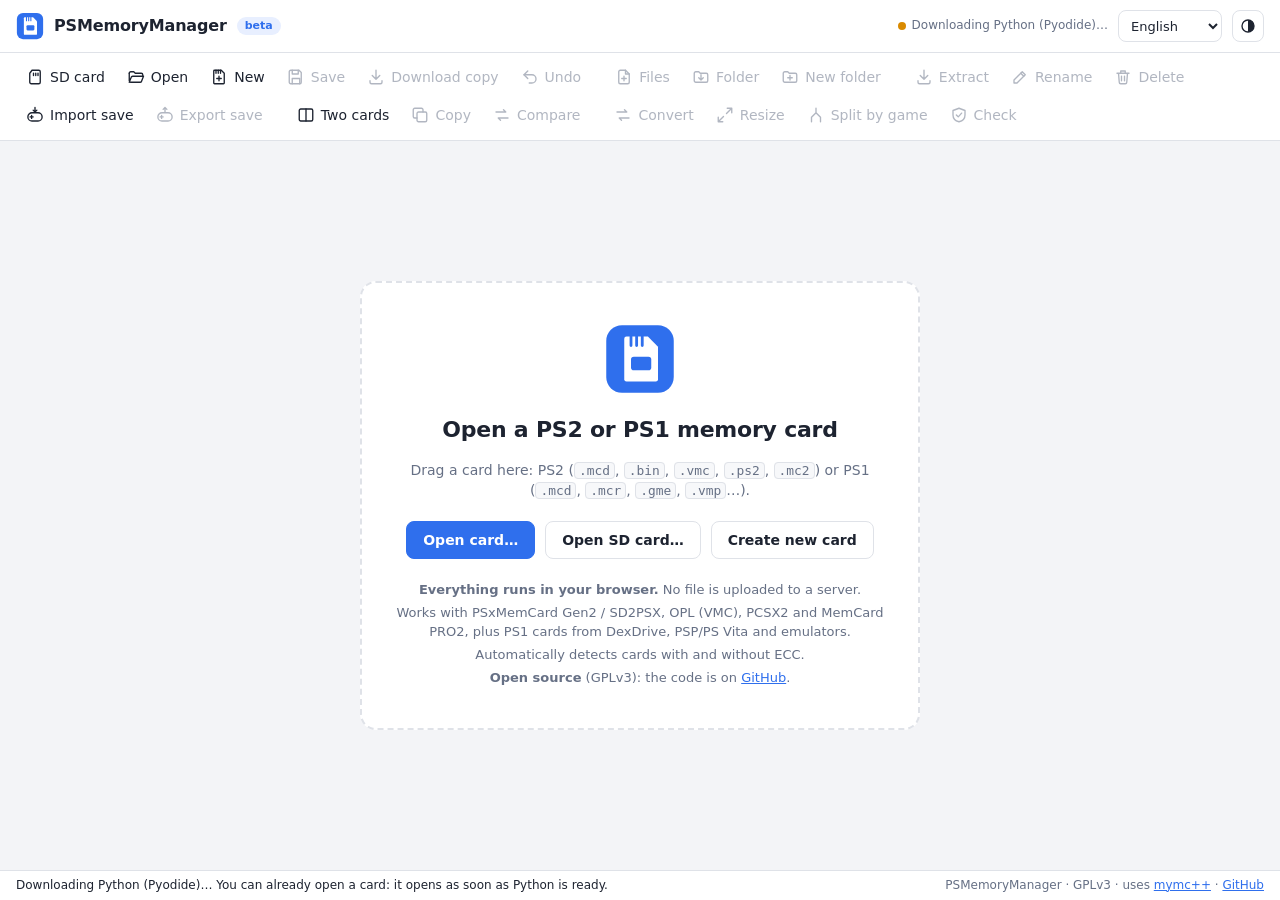
<file: index.html>
<!doctype html>
<html lang="en">
<head>
  <meta charset="utf-8">
  <meta name="viewport" content="width=device-width, initial-scale=1">
  <title>PSMemoryManager</title>
  <meta name="description" content="PS2 and PS1 memory card manager in the browser: PSxMemCard Gen2, OPL VMC, PCSX2, MemCard PRO2, DexDrive, PSP/Vita and emulators.">
  <link rel="icon" href="icon.svg" type="image/svg+xml">
  <meta name="psmm-build" content="26c72f47abbf">
  <link rel="stylesheet" href="style.css?v=26c72f47abbf">
</head>
<body>
  <header class="topbar">
    <div class="brand">
      <img src="icon.svg" alt="" width="28" height="28">
      <span class="brand-name">PSMemoryManager</span>
      <span class="badge">beta</span>
    </div>
    <div class="topbar-right">
      <span id="engine" class="engine" data-i18n-title="engine.title">
        <span class="dot"></span><span id="engineText" data-i18n="engine.loading"></span>
      </span>
      <label class="lang">
        <span class="sr-only" data-i18n="lang.label"></span>
        <select id="langSel" data-i18n-title="lang.label" data-i18n-aria="lang.label"></select>
      </label>
      <button id="themeBtn" class="icon-btn" data-i18n-aria="theme.label"></button>
    </div>
  </header>

  <nav class="toolbar" id="toolbar" data-i18n-aria="toolbar.label">
    <div class="group">
      <button data-act="sd" data-i18n-title="act.sd.tip"><i data-icon="sd"></i><span data-i18n="act.sd"></span></button>
      <button data-act="open" data-i18n-title="act.open.tip"><i data-icon="open"></i><span data-i18n="act.open"></span></button>
      <button data-act="new" data-i18n-title="act.new.tip"><i data-icon="card"></i><span data-i18n="act.new"></span></button>
      <button data-act="save" data-i18n-title="act.save.tip" class="primary"><i data-icon="save-disk"></i><span data-i18n="act.save"></span></button>
      <button data-act="saveAs" data-i18n-title="act.saveAs.tip"><i data-icon="download"></i><span data-i18n="act.saveAs"></span></button>
      <button data-act="undo" data-i18n-title="act.undo.tip"><i data-icon="undo"></i><span data-i18n="act.undo"></span></button>
    </div>
    <div class="group">
      <button data-act="addFiles" data-i18n-title="act.addFiles.tip"><i data-icon="add-file"></i><span data-i18n="act.addFiles"></span></button>
      <button data-act="addFolder" data-i18n-title="act.addFolder.tip"><i data-icon="import-folder"></i><span data-i18n="act.addFolder"></span></button>
      <button data-act="mkdir" data-i18n-title="act.mkdir.tip"><i data-icon="add-folder"></i><span data-i18n="act.mkdir"></span></button>
    </div>
    <div class="group">
      <button data-act="extract" data-i18n-title="act.extract.tip"><i data-icon="extract"></i><span data-i18n="act.extract"></span></button>
      <button data-act="rename" data-i18n-title="act.rename.tip"><i data-icon="rename"></i><span data-i18n="act.rename"></span></button>
      <button data-act="delete" data-i18n-title="act.delete.tip" class="danger"><i data-icon="delete"></i><span data-i18n="act.delete"></span></button>
    </div>
    <div class="group">
      <button data-act="importSave" data-i18n-title="act.importSave.tip2"><i data-icon="import-save"></i><span data-i18n="act.importSave"></span></button>
      <button data-act="exportSave" data-i18n-title="act.exportSave.tip"><i data-icon="export-save"></i><span data-i18n="act.exportSave"></span></button>
    </div>
    <div class="group">
      <button data-act="dual" data-i18n-title="act.dual.tip" aria-pressed="false"><i data-icon="columns"></i><span data-i18n="act.dual"></span></button>
      <button data-act="copy" data-i18n-title="act.copy.tip"><i data-icon="copy"></i><span data-i18n="act.copy"></span></button>
      <button data-act="compare" data-i18n-title="act.compare.tip" aria-pressed="false"><i data-icon="compare"></i><span data-i18n="act.compare"></span></button>
    </div>
    <div class="group">
      <button data-act="convert" data-i18n-title="act.convert.tip"><i data-icon="convert"></i><span data-i18n="act.convert"></span></button>
      <button data-act="resize" data-i18n-title="act.resize.tip"><i data-icon="resize"></i><span data-i18n="act.resize"></span></button>
      <button data-act="split" data-i18n-title="act.split.tip"><i data-icon="split"></i><span data-i18n="act.split"></span></button>
      <button data-act="check" data-i18n-title="act.check.tip"><i data-icon="check"></i><span data-i18n="act.check"></span></button>
    </div>
  </nav>

  <main id="main">
    <section id="empty" class="empty">
      <div class="drop-hint">
        <div class="empty-icon"><img src="icon.svg" alt="" width="72" height="72"></div>
        <h1 data-i18n="empty.title"></h1>
        <p class="muted" data-i18n-html="empty.drop"></p>
        <div class="empty-actions">
          <button class="btn primary" data-act="open" data-i18n="empty.open"></button>
          <button class="btn" data-act="sd" data-i18n="empty.sd"></button>
          <button class="btn" data-act="new" data-i18n="empty.new"></button>
        </div>
        <ul class="facts">
          <li data-i18n-html="empty.fact1"></li>
          <li data-i18n="empty.fact2"></li>
          <li data-i18n="empty.fact3"></li>
          <li data-i18n-html="empty.fact4"></li>
        </ul>
      </div>
    </section>

    <section id="workspace" class="workspace" hidden>
      <div id="layout" class="layout">
        <aside id="sdbar" class="sdbar" hidden></aside>
        <div id="panes" class="panes"></div>
        <aside id="details" class="details" aria-live="polite"></aside>
      </div>
    </section>
  </main>

  <footer class="statusbar">
    <span id="status"></span>
    <span class="muted">PSMemoryManager · GPLv3 · <span data-i18n="footer.uses"></span> <a href="https://github.com/Adubbz/mymcplusplus" target="_blank" rel="noopener">mymc++</a> · <a href="https://github.com/gabrieltsants/PSMemoryManager" target="_blank" rel="noopener">GitHub</a></span>
  </footer>

  <div id="dropOverlay" class="drop-overlay" hidden><div id="dropText"></div></div>
  <div id="menu" class="menu" hidden role="menu"></div>
  <div id="toasts" class="toasts" aria-live="polite"></div>

  <dialog id="dialog"><form method="dialog" id="dialogForm"></form></dialog>

  <input type="file" id="pickCard" accept=".mcd,.bin,.vmc,.ps2,.mc2,.mcr,.gme,.vmp,.vgs,.mem,.srm,.mc,.ps,.psm,.ddf,.mci,.vm1" hidden>
  <input type="file" id="pickFiles" multiple hidden>
  <input type="file" id="pickFolder" webkitdirectory hidden>
  <input type="file" id="pickSaves" multiple hidden>
  <input type="file" id="pickSdDir" webkitdirectory hidden>

  <template id="paneTpl">
    <div class="pane">
      <div class="cardbar">
        <div class="cardbar-main">
          <div class="cardbar-title">
            <span class="slot-badge"></span>
            <span class="card-name"></span>
            <span class="dirty" hidden></span>
            <button class="icon-btn small close-card" data-pane-act="close"></button>
          </div>
          <div class="chips"></div>
        </div>
        <div class="capacity">
          <div class="capacity-text"><span class="used"></span><span class="free muted"></span></div>
          <div class="bar"><div class="bar-fill"></div></div>
          <div class="blockmap" hidden></div>
        </div>
      </div>
      <div class="cmp-bar" hidden></div>
      <div class="tree-wrap">
        <div class="tree-filter">
          <span class="filter-icon" aria-hidden="true"></span>
          <input type="search" class="filter" data-i18n-placeholder="filter.placeholder" data-i18n-aria="filter.label" autocomplete="off" spellcheck="false">
        </div>
        <div class="tree-head" role="row">
          <button data-sort="name" class="col-name" data-i18n="col.name"></button>
          <button data-sort="title" class="col-title" data-i18n="col.title"></button>
          <button data-sort="size" class="col-size" data-i18n="col.size"></button>
          <button data-sort="modified" class="col-date" data-i18n="col.modified"></button>
        </div>
        <div class="tree" role="tree" tabindex="0" aria-multiselectable="true"></div>
      </div>
      <div class="pane-empty" hidden>
        <div class="empty-icon"><img src="icon.svg" alt="" width="48" height="48"></div>
        <h2 data-i18n="pane.emptyTitle"></h2>
        <p class="muted" data-i18n="pane.emptyText"></p>
        <div class="empty-actions">
          <button class="btn primary" data-pane-act="open" data-i18n="empty.open"></button>
          <button class="btn" data-pane-act="new" data-i18n="empty.new"></button>
        </div>
      </div>
    </div>
  </template>

  <div id="updateBar" class="update-bar" hidden role="status">
    <span data-i18n="update.available"></span>
    <button class="btn primary" id="updateBtn" data-i18n="update.reload"></button>
  </div>

  <script src="app.js?v=26c72f47abbf" type="module"></script>
</body>
</html>
</file>
<file: style.css>
/* This file is part of PSMemoryManager. SPDX-License-Identifier: GPL-3.0-or-later */

:root {
  --bg: #f3f4f7;
  --surface: #ffffff;
  --surface-2: #f7f8fa;
  --border: #dfe2e8;
  --text: #1d2330;
  --muted: #667085;
  --accent: #2f6fed;
  --accent-soft: #e8efff;
  --accent-text: #ffffff;
  --danger: #d92d20;
  --danger-soft: #fdecea;
  --ok: #12a150;
  --warn: #d98a00;
  --shadow: 0 1px 2px rgba(16, 24, 40, .06), 0 1px 3px rgba(16, 24, 40, .08);
  --radius: 10px;
  --row-h: 34px;
  color-scheme: light;
}

@media (prefers-color-scheme: dark) {
  :root:not([data-theme="light"]) {
    --bg: #14161b;
    --surface: #1c1f26;
    --surface-2: #22262e;
    --border: #2e333d;
    --text: #e6e9ef;
    --muted: #9aa3b2;
    --accent: #5b8cff;
    --accent-soft: #1f2a44;
    --danger: #f97066;
    --danger-soft: #3a1f1d;
    --ok: #32d583;
    --warn: #fdb022;
    --shadow: 0 1px 2px rgba(0, 0, 0, .4);
    color-scheme: dark;
  }
}
:root[data-theme="dark"] {
  --bg: #14161b;
  --surface: #1c1f26;
  --surface-2: #22262e;
  --border: #2e333d;
  --text: #e6e9ef;
  --muted: #9aa3b2;
  --accent: #5b8cff;
  --accent-soft: #1f2a44;
  --danger: #f97066;
  --danger-soft: #3a1f1d;
  --ok: #32d583;
  --warn: #fdb022;
  --shadow: 0 1px 2px rgba(0, 0, 0, .4);
  color-scheme: dark;
}

* { box-sizing: border-box; }
html, body { height: 100%; }
body {
  margin: 0;
  background: var(--bg);
  color: var(--text);
  font: 14px/1.45 system-ui, -apple-system, "Segoe UI", Roboto, "Noto Sans", Ubuntu, sans-serif;
  display: flex;
  flex-direction: column;
  min-height: 100vh;
}
button { font: inherit; color: inherit; }
code { font-family: ui-monospace, "Cascadia Mono", "JetBrains Mono", Consolas, monospace; font-size: .92em; background: var(--surface-2); border: 1px solid var(--border); border-radius: 4px; padding: 0 4px; }
a { color: var(--accent); }
.muted { color: var(--muted); }
.small { font-size: 12px; }
[hidden] { display: none !important; }

/* --- top bar --- */
.topbar {
  display: flex; align-items: center; justify-content: space-between;
  padding: 10px 16px; background: var(--surface); border-bottom: 1px solid var(--border);
}
.brand { display: flex; align-items: center; gap: 10px; }
.brand-name { font-weight: 650; font-size: 16px; letter-spacing: -.01em; }
.badge { font-size: 11px; font-weight: 600; color: var(--accent); background: var(--accent-soft); border-radius: 99px; padding: 1px 8px; }
.topbar-right { display: flex; align-items: center; gap: 10px; }
.engine { display: inline-flex; align-items: center; gap: 6px; font-size: 12px; color: var(--muted); }
.engine .dot { width: 8px; height: 8px; border-radius: 50%; background: var(--warn); }
.engine.ready .dot { background: var(--ok); }
.engine.error .dot { background: var(--danger); }
/* still loading: the dot pulses until Python is ready (then it turns green) */
.engine:not(.ready):not(.error) .dot { animation: engine-pulse 1.1s ease-in-out infinite; }
@keyframes engine-pulse { 50% { opacity: .35; transform: scale(.8); } }
@media (prefers-reduced-motion: reduce) { .engine .dot { animation: none !important; } }
.sr-only { position: absolute; width: 1px; height: 1px; overflow: hidden; clip: rect(0 0 0 0); white-space: nowrap; }
.lang select {
  font: inherit; font-size: 13px; color: var(--text); background: var(--surface); cursor: pointer;
  border: 1px solid var(--border); border-radius: 8px; height: 32px; padding: 0 8px;
}
.lang select:hover { background: var(--surface-2); }
.icon-btn { background: none; border: 1px solid var(--border); border-radius: 8px; width: 32px; height: 32px; display: grid; place-items: center; cursor: pointer; }
.icon-btn:hover { background: var(--surface-2); }

/* --- toolbar --- */
.toolbar {
  display: flex; flex-wrap: wrap; gap: 6px 14px; padding: 8px 16px;
  background: var(--surface); border-bottom: 1px solid var(--border);
}
.toolbar .group { display: flex; gap: 2px; }
.toolbar button {
  display: inline-flex; align-items: center; gap: 6px;
  background: none; border: 1px solid transparent; border-radius: 7px;
  padding: 5px 9px; cursor: pointer; white-space: nowrap;
}
.toolbar button:hover:not(:disabled) { background: var(--surface-2); border-color: var(--border); }
.toolbar button:disabled { color: var(--muted); opacity: .5; cursor: default; }
.toolbar button.primary:not(:disabled) { background: var(--accent); color: var(--accent-text); }
.toolbar button.primary:not(:disabled):hover { filter: brightness(1.07); background: var(--accent); }
.toolbar button.danger:not(:disabled):hover { color: var(--danger); background: var(--danger-soft); }
i[data-icon] { display: inline-flex; width: 18px; height: 18px; }
i[data-icon] svg { width: 100%; height: 100%; }

/* --- main area --- */
main { flex: 1; min-height: 0; display: flex; flex-direction: column; padding: 16px; }
.empty { flex: 1; display: grid; place-items: center; }
.drop-hint {
  text-align: center; max-width: 560px; width: 100%;
  padding: 40px 28px; background: var(--surface); border: 2px dashed var(--border);
  border-radius: 16px;
}
.drop-hint h1 { margin: 14px 0 6px; font-size: 22px; letter-spacing: -.01em; }
.empty-actions { display: flex; gap: 10px; justify-content: center; margin: 20px 0 22px; flex-wrap: wrap; }
.facts { list-style: none; padding: 0; margin: 0; color: var(--muted); font-size: 13px; display: grid; gap: 4px; }

.btn {
  background: var(--surface); border: 1px solid var(--border); border-radius: 8px;
  padding: 8px 16px; cursor: pointer; font-weight: 550;
}
.btn:hover { border-color: var(--accent); }
.btn.primary { background: var(--accent); color: var(--accent-text); border-color: var(--accent); }
.btn.primary:hover { filter: brightness(1.07); }
.btn.danger { background: var(--danger); color: #fff; border-color: var(--danger); }

.workspace { flex: 1; min-height: 0; display: flex; flex-direction: column; gap: 12px; }
.cardbar {
  display: flex; gap: 20px; align-items: center; justify-content: space-between; flex-wrap: wrap;
  background: var(--surface); border: 1px solid var(--border); border-radius: var(--radius);
  padding: 12px 16px; box-shadow: var(--shadow);
}
.cardbar-title { display: flex; align-items: baseline; gap: 10px; flex-wrap: wrap; }
.card-name { font-weight: 650; font-size: 16px; word-break: break-all; }
.dirty { color: var(--warn); font-size: 12px; font-weight: 600; }
.chips { display: flex; gap: 6px; flex-wrap: wrap; margin-top: 6px; }
.chip { font-size: 12px; border: 1px solid var(--border); background: var(--surface-2); color: var(--muted); border-radius: 99px; padding: 1px 9px; }
.chip.accent { background: var(--accent); border-color: var(--accent); color: var(--accent-text); font-weight: 600; }
.chip.warn { color: var(--warn); border-color: var(--warn); }
.capacity { min-width: 240px; flex: 0 1 340px; }
.capacity-text { display: flex; justify-content: space-between; font-size: 12px; margin-bottom: 5px; gap: 8px; }
.bar { height: 10px; background: var(--surface-2); border: 1px solid var(--border); border-radius: 99px; overflow: hidden; }
.bar-fill { height: 100%; width: 0; background: var(--accent); border-radius: 99px; transition: width .25s; }
.bar-fill.warn { background: var(--warn); }
.bar-fill.full { background: var(--danger); }

.layout { flex: 1; min-height: 0; display: grid; grid-template-columns: minmax(0, 1fr) 300px; gap: 12px; }
.layout.dual { grid-template-columns: minmax(0, 1fr); }
.layout.has-sd { grid-template-columns: 290px minmax(0, 1fr) 300px; }
.layout.has-sd.dual { grid-template-columns: 290px minmax(0, 1fr); }

/* --- SD card sidebar --- */
.sdbar {
  min-height: 0; overflow: auto; background: var(--surface); border: 1px solid var(--border);
  border-radius: var(--radius); box-shadow: var(--shadow); padding: 12px; display: flex; flex-direction: column; gap: 10px;
}
.sdbar > * { flex-shrink: 0; } /* scroll the bar instead of squeezing its groups */
.sd-head { display: flex; align-items: center; gap: 8px; }
.sd-head .sd-icon { width: 22px; height: 22px; color: var(--accent); flex: none; }
.sd-head .sd-name { font-weight: 650; overflow: hidden; text-overflow: ellipsis; white-space: nowrap; }
.sd-head .icon-btn { margin-left: auto; }
.sd-tools { display: flex; flex-wrap: wrap; gap: 6px; }
.sd-tools button, .sd-variant-head button {
  display: inline-flex; align-items: center; gap: 5px; font-size: 12.5px; background: var(--surface-2);
  border: 1px solid var(--border); border-radius: 7px; padding: 4px 8px; cursor: pointer;
}
.sd-tools button:hover:not(:disabled), .sd-variant-head button:hover:not(:disabled) { border-color: var(--accent); }
.sd-tools button:disabled, .sd-variant-head button:disabled { opacity: .5; cursor: default; }
.sd-tools i[data-icon], .sd-variant-head i[data-icon] { width: 15px; height: 15px; }
.sd-note { font-size: 12px; color: var(--warn); background: color-mix(in srgb, var(--warn) 12%, transparent); border-radius: 8px; padding: 6px 8px; }
.sd-variant-head { display: flex; align-items: center; justify-content: space-between; margin-top: 4px; }
.sd-variant-head h3 { margin: 0; font-size: 12px; text-transform: uppercase; letter-spacing: .04em; color: var(--muted); }
.sd-folder { border: 1px solid var(--border); border-radius: 9px; overflow: hidden; }
.sd-folder-head { display: flex; align-items: center; gap: 6px; padding: 6px 8px; background: var(--surface-2); cursor: pointer; user-select: none; }
.sd-folder-head .twisty { flex: none; }
.sd-folder-head .lbl { font-weight: 600; min-width: 0; overflow: hidden; text-overflow: ellipsis; white-space: nowrap; }
.sd-folder-head .count { font-size: 12px; color: var(--muted); }
.sd-folder-head .kind { width: 16px; height: 16px; flex: none; color: var(--muted); display: grid; place-items: center; }
.sd-folder-head .kind.game { color: var(--accent); }
.sd-folder-head .kind svg { width: 16px; height: 16px; }
/* code on the first line, game title below it (full width, "…" when long) */
.sd-folder-head .names { flex: 1; min-width: 0; display: flex; flex-direction: column; line-height: 1.25; }
.sd-folder-head .gname { overflow: hidden; text-overflow: ellipsis; white-space: nowrap; color: var(--muted); font-size: 12px; font-weight: 400; }
.card-list .gname, .split-game { color: var(--muted); font-size: 12.5px; }
.sd-folder-head .mini { background: none; border: none; color: var(--muted); padding: 2px; border-radius: 5px; cursor: pointer; display: grid; place-items: center; }
.sd-folder-head .mini:hover:not(:disabled) { color: var(--text); background: var(--surface); }
.sd-folder-head .mini:disabled { opacity: .4; cursor: default; }
.sd-folder-head .mini svg { width: 15px; height: 15px; }
.sd-ch { display: flex; align-items: center; gap: 8px; padding: 6px 8px 6px 30px; border-top: 1px solid var(--border); cursor: pointer; }
.sd-ch:hover { background: var(--surface-2); }
.sd-ch .num { font-variant-numeric: tabular-nums; color: var(--muted); font-size: 12px; width: 18px; flex: none; }
.sd-ch .nm { flex: 1; min-width: 0; overflow: hidden; text-overflow: ellipsis; white-space: nowrap; }
.sd-ch .nm.none { color: var(--muted); font-style: italic; }
.sd-ch .sz { font-size: 12px; color: var(--muted); flex: none; }
.sd-ch .open-in { font-size: 11px; font-weight: 700; color: var(--accent-text); background: var(--accent); border-radius: 5px; padding: 0 5px; flex: none; }
.sd-ch .del { visibility: hidden; background: none; border: none; color: var(--muted); cursor: pointer; padding: 2px; border-radius: 5px; display: grid; place-items: center; }
.sd-ch:hover .del, .sd-ch:focus-within .del { visibility: visible; }
/* touch screens have no hover: always show it, with a finger-sized target */
@media (hover: none) {
  .sd-ch .del { visibility: visible; min-width: 32px; min-height: 32px; margin: -6px -4px -6px 0; }
}
.sd-ch .del:hover { color: var(--danger); }
.sd-ch .del svg { width: 14px; height: 14px; }
.sd-empty { color: var(--muted); font-size: 13px; padding: 4px 2px; }
.form-grid { display: grid; grid-template-columns: 1fr auto; gap: 8px 12px; align-items: center; }
.form-grid > span { font-size: 13px; color: var(--text); }
.form-grid select { width: auto; min-width: 110px; }
.rows-table { display: grid; gap: 6px; max-height: 45vh; overflow: auto; }
.rows-table .r { display: grid; grid-template-columns: 76px 1fr 1fr 30px; gap: 6px; align-items: start; }
.rows-table .gcell { display: grid; gap: 2px; min-width: 0; }
.rows-table .gcell .gname { font-size: 12px; color: var(--muted); overflow: hidden; text-overflow: ellipsis; white-space: nowrap; min-height: 1em; }
.rows-table .rm { margin-top: 4px; }
dialog .warnbox { padding: 9px 12px; border-radius: 8px; background: var(--danger-soft); color: var(--danger); font-size: 12.5px; }
dialog .notebox { padding: 9px 12px; border-radius: 8px; background: color-mix(in srgb, var(--warn) 14%, transparent); color: var(--text); font-size: 12.5px; }
.rows-table .r.h { font-size: 12px; color: var(--muted); }
.rows-table input, .rows-table select { padding: 6px 8px !important; }
.rows-table .rm { background: none; border: none; color: var(--muted); cursor: pointer; font-size: 18px; line-height: 1; }
.rows-table .rm:hover { color: var(--danger); }
.names-grid { display: grid; grid-template-columns: auto 1fr; gap: 6px 10px; align-items: center; }
.names-grid span { font-size: 13px; color: var(--muted); }
dialog input[type="text"].mono { font-family: ui-monospace, Consolas, monospace; }
.path-preview { font-family: ui-monospace, Consolas, monospace; font-size: 12px; color: var(--muted); word-break: break-all; }
.layout.dual .details { display: none; }
.panes { min-height: 0; display: grid; grid-template-columns: minmax(0, 1fr); gap: 12px; }
.layout.dual .panes { grid-template-columns: repeat(2, minmax(0, 1fr)); }
.pane { min-height: 0; min-width: 0; display: flex; flex-direction: column; gap: 12px; border-radius: 12px; }
.pane > .tree-wrap { flex: 1; }
.layout.dual .pane { padding: 6px; border: 2px solid transparent; }
.layout.dual .pane.active { border-color: var(--accent); }
.pane-empty {
  flex: 1; display: grid; place-content: center; justify-items: center; text-align: center; gap: 6px;
  background: var(--surface); border: 2px dashed var(--border); border-radius: var(--radius); padding: 24px;
}
.pane-empty h2 { margin: 6px 0 0; font-size: 17px; }
.pane-empty p { margin: 0; max-width: 340px; }
.pane-empty .empty-actions { margin: 14px 0 0; }
.slot-badge {
  font-size: 11px; font-weight: 700; color: var(--accent-text); background: var(--accent);
  border-radius: 6px; padding: 1px 7px; align-self: center;
}
.layout:not(.dual) .slot-badge { display: none; }
.cardbar-title .close-card { margin-left: auto; }
.icon-btn.small { width: 26px; height: 26px; border-color: transparent; color: var(--muted); }
.icon-btn.small:hover { color: var(--text); border-color: var(--border); }
.icon-btn.small svg { width: 16px; height: 16px; }
.layout.dual .capacity { flex-basis: 100%; }
.toolbar button[aria-pressed="true"] { background: var(--accent-soft); border-color: var(--accent); color: var(--accent); }
.row.dragging { opacity: .5; }
.save-list { list-style: none; margin: 0; padding: 0; display: grid; gap: 6px; max-height: 40vh; overflow: auto; }
.save-list li { border: 1px solid var(--border); border-radius: 8px; padding: 8px 10px; background: var(--surface-2); }
.save-list li.bad { border-color: var(--danger); color: var(--danger); }
.save-list .t { font-weight: 600; color: var(--text); }
.save-list .m { font-size: 12px; color: var(--muted); font-family: ui-monospace, Consolas, monospace; word-break: break-all; }
.choice { display: grid; gap: 8px; }
.choice label:has(input:disabled) { opacity: .55; cursor: default; }
.card-list { list-style: none; margin: 0; padding: 0; display: grid; gap: 8px; max-height: 34vh; overflow: auto; }
.card-list li { border: 1px solid var(--border); border-radius: 9px; padding: 9px 11px; background: var(--surface-2); display: grid; gap: 4px; }
.card-list .t { font-weight: 600; word-break: break-all; }
.card-list .m { font-size: 12px; color: var(--muted); }
.card-list .titles { font-size: 12.5px; }
.card-list label { display: flex; align-items: center; gap: 8px; font-size: 12.5px; }
.card-list input[type="text"] { width: 150px; padding: 5px 8px; }
.choice label {
  display: grid; grid-template-columns: auto 1fr; gap: 2px 10px; align-items: start; cursor: pointer;
  border: 1px solid var(--border); border-radius: 10px; padding: 10px 12px; color: var(--text);
}
.choice label:has(input:checked) { border-color: var(--accent); background: var(--accent-soft); }
.choice input { grid-row: span 2; margin-top: 3px; }
.choice b { font-weight: 650; }
.choice span { font-size: 12.5px; color: var(--muted); }
.tree-wrap {
  min-height: 0; display: flex; flex-direction: column;
  background: var(--surface); border: 1px solid var(--border); border-radius: var(--radius);
  box-shadow: var(--shadow); overflow: hidden;
}
.tree-head, .row {
  display: grid; grid-template-columns: minmax(180px, 1.2fr) minmax(120px, 1.4fr) 90px 140px;
  align-items: center;
}
.tree-head { border-bottom: 1px solid var(--border); padding: 0 8px; }
.tree-head button {
  background: none; border: none; text-align: left; padding: 9px 8px; color: var(--muted);
  font-size: 12px; font-weight: 650; text-transform: uppercase; letter-spacing: .03em; cursor: pointer;
}
.tree-head button:hover { color: var(--text); }
.tree-head button.sorted::after { content: " ▲"; font-size: 9px; }
.tree-head button.sorted.desc::after { content: " ▼"; }
.tree-head .col-size, .row .c-size { text-align: right; }
.tree { flex: 1; overflow: auto; padding: 4px 8px 8px; outline: none; }
.tree:focus-visible { box-shadow: inset 0 0 0 2px var(--accent-soft); }
.row {
  height: var(--row-h); border-radius: 6px; cursor: default; user-select: none;
}
.row > div { padding: 0 8px; overflow: hidden; text-overflow: ellipsis; white-space: nowrap; }
.row:hover { background: var(--surface-2); }
.row.selected { background: var(--accent-soft); }
.row.focused { box-shadow: inset 0 0 0 1px var(--accent); }
.row.drop-target { background: var(--accent-soft); box-shadow: inset 0 0 0 2px var(--accent); }
.c-name { display: flex; align-items: center; gap: 6px; }
.twisty { width: 18px; height: 18px; flex: none; display: grid; place-items: center; border-radius: 4px; color: var(--muted); cursor: pointer; transition: transform .12s; }
.twisty svg { width: 14px; height: 14px; }
.twisty.open { transform: rotate(90deg); }
.twisty.leaf { visibility: hidden; }
.ricon { width: 18px; height: 18px; flex: none; color: var(--muted); }
.ricon.save { color: var(--accent); }
.ricon svg { width: 100%; height: 100%; }
.c-name .nm { overflow: hidden; text-overflow: ellipsis; }
.lock { width: 13px; height: 13px; color: var(--warn); flex: none; }
.c-title { color: var(--text); }
.c-size, .c-date { color: var(--muted); font-variant-numeric: tabular-nums; font-size: 13px; }
.tree-empty { color: var(--muted); padding: 28px; text-align: center; }

.details {
  background: var(--surface); border: 1px solid var(--border); border-radius: var(--radius);
  box-shadow: var(--shadow); padding: 16px; overflow: auto; min-height: 0;
}
.details h2 { margin: 0 0 4px; font-size: 17px; line-height: 1.3; word-break: break-word; }
.details .path { font-family: ui-monospace, Consolas, monospace; font-size: 12px; color: var(--muted); word-break: break-all; }
.details dl { display: grid; grid-template-columns: auto 1fr; gap: 6px 12px; margin: 14px 0 0; font-size: 13px; }
.details dt { color: var(--muted); }
.details dd { margin: 0; word-break: break-word; }
.details .notebox { margin-top: 14px; padding: 10px 12px; border-radius: 8px; background: var(--accent-soft); color: var(--text); font-size: 12.5px; }
.details .warnbox { margin-top: 14px; padding: 10px 12px; border-radius: 8px; background: var(--danger-soft); color: var(--danger); font-size: 12.5px; }
.details .hint { margin-top: 16px; font-size: 12.5px; color: var(--muted); }

.statusbar {
  display: flex; justify-content: space-between; gap: 12px; flex-wrap: wrap;
  padding: 6px 16px; font-size: 12px; border-top: 1px solid var(--border); background: var(--surface);
}

/* --- overlays --- */
.drop-overlay {
  position: fixed; inset: 0; z-index: 40; background: color-mix(in srgb, var(--accent) 14%, transparent);
  display: grid; place-items: center; pointer-events: none;
}
.drop-overlay > div {
  background: var(--surface); border: 2px dashed var(--accent); border-radius: 14px;
  padding: 18px 28px; font-weight: 650; box-shadow: var(--shadow);
}
.menu {
  position: fixed; z-index: 50; min-width: 200px; background: var(--surface);
  border: 1px solid var(--border); border-radius: 9px; padding: 4px; box-shadow: 0 8px 24px rgba(0,0,0,.18);
}
.menu button {
  display: flex; align-items: center; gap: 8px; width: 100%; text-align: left; background: none; border: none;
  padding: 7px 10px; border-radius: 6px; cursor: pointer;
}
.menu button:hover:not(:disabled) { background: var(--accent); color: var(--accent-text); }
.menu button:disabled { color: var(--muted); opacity: .55; cursor: default; }
.menu button.danger:hover:not(:disabled) { background: var(--danger); }
.menu hr { border: none; border-top: 1px solid var(--border); margin: 4px 6px; }
.menu i[data-icon] { width: 16px; height: 16px; }

.toasts { position: fixed; right: 16px; bottom: 44px; z-index: 60; display: grid; gap: 8px; max-width: min(420px, calc(100vw - 32px)); }
.toast {
  background: var(--surface); border: 1px solid var(--border); border-left: 4px solid var(--accent);
  border-radius: 8px; padding: 10px 14px; box-shadow: 0 6px 20px rgba(0,0,0,.15); white-space: pre-line;
  animation: toast-in .18s ease-out;
}
.toast.ok { border-left-color: var(--ok); }
.toast.error { border-left-color: var(--danger); }
@keyframes toast-in { from { transform: translateY(8px); opacity: 0; } }

@keyframes spin { to { transform: rotate(360deg); } }

dialog {
  border: 1px solid var(--border); border-radius: 14px; padding: 0; background: var(--surface); color: var(--text);
  width: min(460px, calc(100vw - 32px)); box-shadow: 0 20px 50px rgba(0,0,0,.3);
}
dialog::backdrop { background: rgba(10, 12, 16, .45); }
dialog form { padding: 20px; display: grid; gap: 12px; }
dialog h3 { margin: 0; font-size: 17px; }
dialog .msg { white-space: pre-line; color: var(--muted); word-break: break-word; max-height: 50vh; overflow: auto; }
dialog label { display: grid; gap: 4px; font-size: 13px; color: var(--muted); }
dialog label.inline { display: flex; align-items: center; gap: 8px; color: var(--text); }
dialog input[type="text"], dialog select {
  font: inherit; color: var(--text); background: var(--surface-2); border: 1px solid var(--border);
  border-radius: 8px; padding: 8px 10px; width: 100%;
}
dialog input:focus, dialog select:focus { outline: 2px solid var(--accent-soft); border-color: var(--accent); }
dialog .actions { display: flex; justify-content: flex-end; gap: 8px; margin-top: 6px; flex-wrap: wrap; }
dialog .err { color: var(--danger); font-size: 12.5px; min-height: 1em; }

.update-bar {
  position: fixed; left: 50%; top: 12px; transform: translateX(-50%); z-index: 65;
  display: flex; align-items: center; gap: 12px; padding: 8px 10px 8px 16px; max-width: calc(100vw - 32px);
  background: var(--surface); border: 1px solid var(--accent); border-radius: 12px; box-shadow: 0 8px 24px rgba(0,0,0,.18);
}
.update-bar .btn { padding: 6px 12px; }

/* --- responsive --- */
@media (max-width: 900px) {
  /* Stacked layout: SD list, card(s), details one below the other. Every
     block keeps its own height and the whole area scrolls, so none gets
     squeezed or covered by the next one. */
  .layout, .layout.dual, .layout.has-sd, .layout.has-sd.dual {
    grid-template-columns: 1fr; grid-template-rows: none; grid-auto-rows: auto; overflow: auto;
  }
  .layout.dual .panes { grid-template-columns: 1fr; grid-auto-rows: auto; }
  /* desktop uses min-height: 0 so panes can shrink; here they must not */
  .panes, .pane { min-height: auto; }
  .pane > .tree-wrap { flex: none; height: max(320px, 60vh); }
  .pane-empty { min-height: 260px; }
  .sdbar { height: 340px; }
  .details { min-height: auto; max-height: none; overflow: visible; }
}
@media (max-width: 640px) {
  main { padding: 10px 16px; }
  .toolbar { padding: 6px 10px; gap: 4px 8px; }
  .toolbar button span { display: none; }
  .tree-head, .row { grid-template-columns: minmax(140px, 1fr) 76px; }
  .tree-head .col-title, .tree-head .col-date, .row .c-title, .row .c-date { display: none; }
  .capacity { min-width: 0; flex: 1 1 100%; }
  .statusbar > .muted { display: none; }
  #engineText { display: none; }
  .badge { display: none; }
  .brand { min-width: 0; }
  .brand-name { overflow: hidden; text-overflow: ellipsis; white-space: nowrap; }
  .topbar { gap: 8px; }
  .topbar-right { gap: 6px; flex: none; }
  .lang select { max-width: 104px; }
  .brand-name { font-size: 15px; }
}

/* PS1 cards ------------------------------------------------------------- */
.ricon.ps1 { width: 20px; height: 20px; display: inline-flex; align-items: center; justify-content: center; color: var(--accent); }
.ps1-icon, .ps1-big { image-rendering: pixelated; image-rendering: crisp-edges; }
.ps1-icon { width: 20px; height: 20px; }
.ps1-icon.none, .ps1-big.none { display: inline-flex; width: 20px; height: 20px; }
.ps1-icon.none svg, .ps1-big.none svg { width: 100%; height: 100%; }
.row.deleted .nm, .row.deleted .c-title { color: var(--muted); text-decoration: line-through; text-decoration-thickness: 1px; }
.row.deleted .ps1-icon { opacity: .45; filter: grayscale(1); }
.tag { font-size: 11px; line-height: 16px; padding: 0 6px; border-radius: 99px; border: 1px solid var(--border); color: var(--muted); flex: none; text-decoration: none; }
.tag.del { color: var(--warn); border-color: var(--warn); }
.blockmap { display: grid; grid-template-columns: repeat(15, 1fr); gap: 3px; }
.blk { height: 18px; border-radius: 4px; font-size: 10px; line-height: 18px; text-align: center; font-variant-numeric: tabular-nums;
  background: var(--surface-2); border: 1px solid var(--border); color: var(--muted); cursor: default; user-select: none; }
.blk[data-path] { cursor: pointer; }
.blk.del { border-style: dashed; }
.blk.odd { background: repeating-linear-gradient(135deg, var(--surface-2) 0 3px, var(--border) 3px 5px); color: var(--text); }
.blk.sel { outline: 2px solid var(--text); outline-offset: 1px; }
.blk.h0, .blk.h1, .blk.h2, .blk.h3, .blk.h4, .blk.h5 { color: #fff; border-color: transparent; }
.blk.h0 { background: #2f6fed; } .blk.h1 { background: #0f9d76; } .blk.h2 { background: #c2561a; }
.blk.h3 { background: #8a4fd8; } .blk.h4 { background: #c23a6b; } .blk.h5 { background: #4b7a12; }
.ps1-head { display: flex; align-items: center; gap: 12px; margin-bottom: 8px; }
.ps1-head h2 { margin: 0; }
.ps1-big { width: 48px; height: 48px; flex: none; border-radius: 6px; background: var(--surface-2); }
.det-actions { margin-top: 12px; display: flex; gap: 8px; }

/* PS2 save icons (3D, drawn with WebGL) */
.ricon.ps2 { width: 20px; height: 20px; display: inline-flex; align-items: center; justify-content: center; }
.ps2-icon { width: 22px; height: 22px; }
.ps2-slot { width: 100%; max-width: 260px; aspect-ratio: 1; margin: 0 auto 12px; border-radius: 10px; background: var(--surface-2); overflow: hidden; }
.ps2-slot:not(.ready) { opacity: .5; }
.ps2-view { display: block; width: 100%; height: 100%; cursor: grab; touch-action: none; }
.ps2-view:active { cursor: grabbing; }

/* search in the card list */
.tree-filter { position: relative; display: flex; align-items: center; padding: 6px 8px; border-bottom: 1px solid var(--border); }
.tree-filter .filter-icon { position: absolute; left: 18px; width: 16px; height: 16px; color: var(--muted); pointer-events: none; }
.tree-filter .filter-icon svg { width: 100%; height: 100%; }
.tree-filter input { flex: 1; min-width: 0; padding: 6px 10px 6px 32px; border: 1px solid var(--border); border-radius: 8px; background: var(--surface-2); color: var(--text); font: inherit; font-size: 13px; }
.tree-filter input:focus { outline: 2px solid var(--accent); outline-offset: -1px; }

/* "All saves" (SD card) */
dialog.wide { width: min(980px, calc(100vw - 32px)); max-width: none; }
.as-tools { display: flex; align-items: center; gap: 12px; flex-wrap: wrap; margin: 8px 0 4px; }
.as-tools .tree-filter { flex: 1; min-width: 220px; padding: 0; border: 0; }
.as-tools .tree-filter .filter-icon { left: 10px; }
.as-count { font-size: 12px; margin: 4px 0; }
.as-list { max-height: min(60vh, 560px); overflow: auto; border: 1px solid var(--border); border-radius: 8px; }
.as-row { display: grid; grid-template-columns: minmax(0, 2fr) minmax(0, 1.4fr) 80px 110px; gap: 10px; align-items: center; width: 100%; padding: 7px 10px; border: 0; border-bottom: 1px solid var(--border); background: none; color: var(--text); font: inherit; font-size: 13px; text-align: left; cursor: pointer; }
.as-row:last-child { border-bottom: 0; }
.as-row:hover, .as-row:focus-visible { background: var(--surface-2); }
.as-title { display: flex; flex-direction: column; min-width: 0; }
.as-title b, .as-title small, .as-where { overflow: hidden; text-overflow: ellipsis; white-space: nowrap; }
.as-title b { font-weight: 600; }
.as-title small, .as-where { color: var(--muted); font-size: 12px; }
.as-size { text-align: right; font-variant-numeric: tabular-nums; }
.as-row .tag { justify-self: start; }
@media (max-width: 640px) {
  .as-row { grid-template-columns: minmax(0, 1fr) auto; }
  .as-where { grid-column: 1 / -1; grid-row: 2; }
  .as-size { display: none; }
}

/* compare two cards (side-by-side view) */
.cmp-bar { display: flex; align-items: center; gap: 8px 14px; flex-wrap: wrap; padding: 8px 12px; border: 1px solid var(--border); border-radius: var(--radius); background: var(--accent-soft); font-size: 13px; }
.cmp-bar .cmp-sum { flex: 1 1 260px; min-width: 0; }
.cmp-bar .btn.small { display: inline-flex; align-items: center; gap: 6px; padding: 4px 10px; font-size: 13px; }
.cmp-bar .btn.small svg { width: 15px; height: 15px; }
.cmp { flex: none; margin-right: 6px; vertical-align: 1px; font-size: 11px; line-height: 16px; padding: 0 7px; border-radius: 99px; border: 1px solid var(--border); color: var(--muted); white-space: nowrap; }
.cmp-only { color: var(--accent); background: var(--accent-soft); border-color: transparent; }
.cmp-newer { color: var(--ok); border-color: var(--ok); }
.cmp-older, .cmp-diff { color: var(--warn); border-color: var(--warn); }

/* --- tight spaces: narrow card panes, short screens, folded SD list ------
   Large screens keep the usual look; these only kick in when space runs out. */
.pane { container: pane / inline-size; }
.cmp.in-name { display: none; margin: 0 0 0 4px; }
/* a pane too narrow for four columns: drop the date, then the title */
@container pane (max-width: 600px) {
  .tree-head, .row { grid-template-columns: minmax(150px, 1.1fr) minmax(0, 1.4fr) 80px; }
  .tree-head .col-date, .row .c-date { display: none; }
}
@container pane (max-width: 420px) {
  .tree-head, .row { grid-template-columns: minmax(0, 1fr) 76px; }
  .tree-head .col-title, .row .c-title { display: none; }
  .cmp.in-name { display: inline-block; }
}
/* short screens (laptops, zoomed pages): less chrome, more rows */
@media (max-height: 800px) and (min-width: 641px) {
  .toolbar { padding: 5px 12px; gap: 4px 8px; }
  main { padding: 10px 12px; }
  .workspace, .layout, .panes, .pane { gap: 8px; }
  .cardbar { padding: 8px 12px; gap: 6px 16px; }
  .card-name { font-size: 15px; }
  .chips { margin-top: 4px; }
  .layout.dual .chips { flex-wrap: nowrap; overflow: hidden; mask-image: linear-gradient(to right, #000 88%, transparent); }
  .layout.dual .chips > * { flex: none; white-space: nowrap; }
  .layout.dual .cardbar-main { flex: 1 1 100%; min-width: 0; }
  .capacity-text { margin-bottom: 3px; }
  .bar { height: 7px; }
  .cmp-bar { padding: 5px 10px; gap: 4px 12px; }
  .tree-filter { padding: 4px 6px; }
  .tree-filter input { padding-top: 4px; padding-bottom: 4px; }
  .tree-filter .filter-icon { left: 16px; }
  .tree-head button { padding: 6px 8px; }
  .sdbar { padding: 10px; gap: 8px; }
}
/* short and narrower than 1400 px (laptops): the toolbar shows icons only (names stay in
   the tooltips). A 1600 or 1440 px monitor keeps the names: its page area is a bit narrower
   than the screen (scroll bar, window borders), so the cut is well below those widths */
@media (max-height: 800px) and (min-width: 641px) and (max-width: 1399px) {
  .toolbar button span { display: none; }
  .toolbar button { padding: 5px 7px; }
}
/* SD card list folded into a rail */
.layout.has-sd.sd-collapsed { grid-template-columns: 48px minmax(0, 1fr) 300px; }
.layout.has-sd.sd-collapsed.dual { grid-template-columns: 48px minmax(0, 1fr); }
.sdbar.collapsed { padding: 6px; align-items: center; }
.sd-rail { display: flex; flex-direction: column; align-items: center; gap: 6px; width: 34px; padding: 8px 0; border: 1px solid transparent; border-radius: 8px; background: none; color: var(--muted); cursor: pointer; }
.sd-rail:hover { border-color: var(--border); background: var(--surface-2); color: var(--text); }
.sd-rail .sd-icon { width: 22px; height: 22px; color: var(--accent); }
.sd-rail svg { width: 100%; height: 100%; }
.sd-rail .twisty { width: 16px; height: 16px; }
.sd-head .sd-fold { margin-left: auto; }
.sd-head .sd-fold svg { transform: rotate(180deg); }
.sd-head .sd-fold + .icon-btn { margin-left: 0; }
@media (max-width: 900px) {
  .layout.has-sd.sd-collapsed, .layout.has-sd.sd-collapsed.dual { grid-template-columns: 1fr; }
  .layout.sd-collapsed .sdbar { height: auto; }
  .sd-rail { flex-direction: row; width: auto; padding: 6px 10px; }
}
</file>
